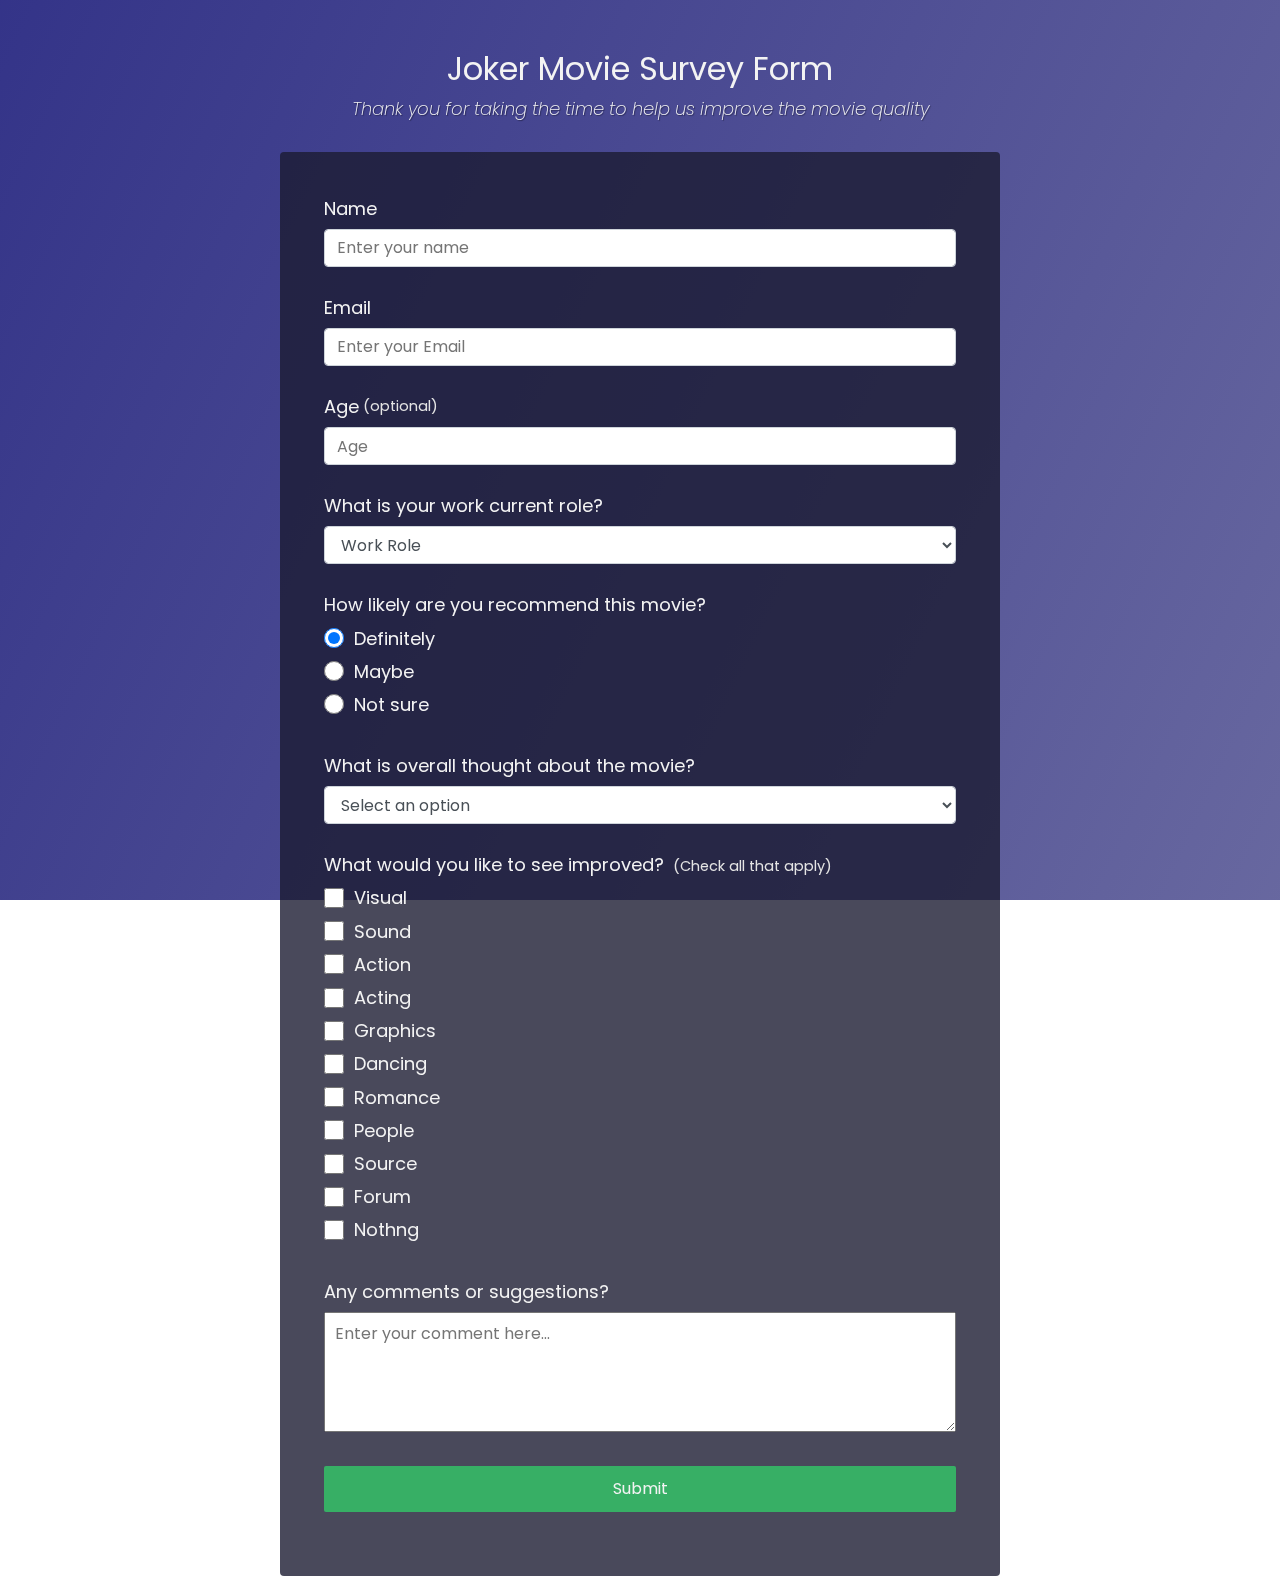
<file: index.html>
<!DOCTYPE html>
<html>
<head>
  <title>Joker Survey</title>
  <link rel="stylesheet" type="text/css" href="style.css">
</head>
<body>
  <div class="container">
  <header class="header">
    <h1 id="title" class="text-center">Joker Movie Survey Form</h1>
    <p id="description" class="description text-center">
      Thank you for taking the time to help us improve the movie quality
    </p>
  </header>
  <form id="survey-form">
    <div class="form-group">
      <label id="name-label" for="name">Name</label>
      <input
        type="text"
        name="name"
        id="name"
        class="form-control"
        placeholder="Enter your name"
        required
      />
    </div>
    <div class="form-group">
      <label id="email-label" for="email">Email</label>
      <input
        type="email"
        name="email"
        id="email"
        class="form-control"
        placeholder="Enter your Email"
        required
      />
    </div>
    <div class="form-group">
      <label id="number-label" for="number"
        >Age<span class="clue">(optional)</span></label
      >
      <input
        type="number"
        name="age"
        id="number"
        min="10"
        max="99"
        class="form-control"
        placeholder="Age"
      />
    </div>
    <div class="form-group">
      <p>What is your work current role?</p>
      <select id="dropdown" name="role" class="form-control" required>
        <option disabled selected value>Work Role</option>
        <option value="student">Student</option>
        <option value="job">Full Time Job</option>
        <option value="learner">Part-time</option>
        <option value="preferNo">Prefer not to say</option>
        <option value="other">Other</option>
      </select>
    </div>

    <div class="form-group">
      <p>How likely are you recommend this movie?</p>
      <label>
        <input
          name="user-recommend"
          value="definitely"
          type="radio"
          class="input-radio"
          checked
        />Definitely</label
      >
      <label>
        <input
          name="user-recommend"
          value="maybe"
          type="radio"
          class="input-radio"
        />Maybe</label
      >

      <label
        ><input
          name="user-recommend"
          value="not-sure"
          type="radio"
          class="input-radio"
        />Not sure</label
      >
    </div>

    <div class="form-group">
      <p>
        What is overall thought about the movie?
      </p>
      <select id="most-like" name="mostLike" class="form-control" required>
        <option disabled selected value>Select an option</option>
        <option value="challenges">Good</option>
        <option value="projects">Great</option>
        <option value="community">Okay</option>
        <option value="openSource">Nothing to say</option>
      </select>
    </div>

    <div class="form-group">
      <p>
        What would you like to see improved?
        <span class="clue">(Check all that apply)</span>
      </p>

      <label
        ><input
          name="prefer"
          value="front-end-projects"
          type="checkbox"
          class="input-checkbox"
        />Visual</label
      >
      <label>
        <input
          name="prefer"
          value="back-end-projects"
          type="checkbox"
          class="input-checkbox"
        />Sound</label
      >
      <label
        ><input
          name="prefer"
          value="data-visualization"
          type="checkbox"
          class="input-checkbox"
        />Action</label
      >
      <label
        ><input
          name="prefer"
          value="challenges"
          type="checkbox"
          class="input-checkbox"
        />Acting</label
      >
      <label
        ><input
          name="prefer"
          value="open-source-community"
          type="checkbox"
          class="input-checkbox"
        />Graphics</label
      >
      <label
        ><input
          name="prefer"
          value="gitter-help-rooms"
          type="checkbox"
          class="input-checkbox"
        />Dancing</label
      >
      <label
        ><input
          name="prefer"
          value="videos"
          type="checkbox"
          class="input-checkbox"
        />Romance</label
      >
      <label
        ><input
          name="prefer"
          value="city-meetups"
          type="checkbox"
          class="input-checkbox"
        />People</label
      >
      <label
        ><input
          name="prefer"
          value="wiki"
          type="checkbox"
          class="input-checkbox"
        />Source</label
      >
      <label
        ><input
          name="prefer"
          value="forum"
          type="checkbox"
          class="input-checkbox"
        />Forum</label
      >
      <label
        ><input
          name="prefer"
          value="additional-courses"
          type="checkbox"
          class="input-checkbox"
        />Nothng</label
      >
    </div>

    <div class="form-group">
      <p>Any comments or suggestions?</p>
      <textarea
        id="comments"
        class="input-textarea"
        name="comment"
        placeholder="Enter your comment here..."
      ></textarea>
    </div>

    <div class="form-group">
      <button type="submit" id="submit" class="submit-button">
        Submit
      </button>
    </div>
  </form>
</div>


</body>
</html>
</file>
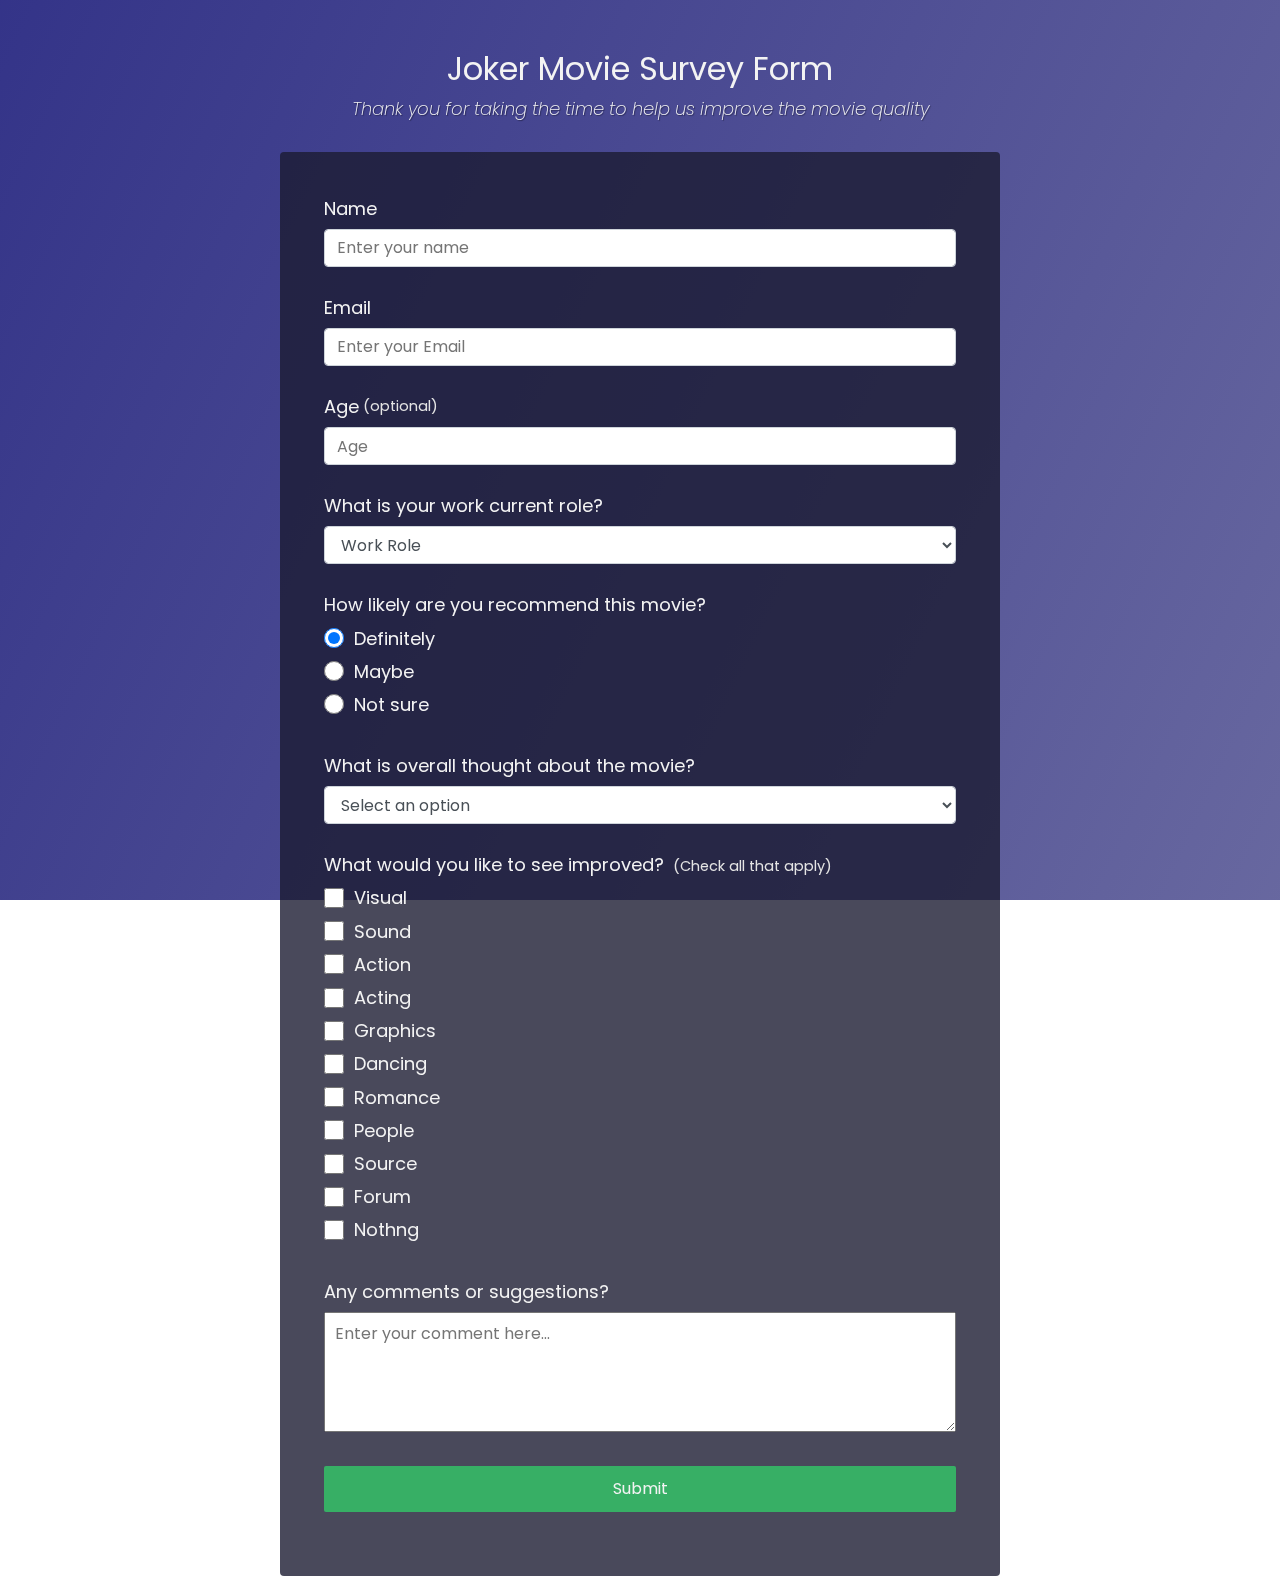
<file: moviesurveyhtml.html>
<!DOCTYPE html>
<html>
<head>
  <title>Joker Survey</title>
  <link rel="stylesheet" type="text/css" href="moviesurveycss.css">
</head>
<body>
  <div class="container">
  <header class="header">
    <h1 id="title" class="text-center">Joker Movie Survey Form</h1>
    <p id="description" class="description text-center">
      Thank you for taking the time to help us improve the movie quality
    </p>
  </header>
  <form id="survey-form">
    <div class="form-group">
      <label id="name-label" for="name">Name</label>
      <input
        type="text"
        name="name"
        id="name"
        class="form-control"
        placeholder="Enter your name"
        required
      />
    </div>
    <div class="form-group">
      <label id="email-label" for="email">Email</label>
      <input
        type="email"
        name="email"
        id="email"
        class="form-control"
        placeholder="Enter your Email"
        required
      />
    </div>
    <div class="form-group">
      <label id="number-label" for="number"
        >Age<span class="clue">(optional)</span></label
      >
      <input
        type="number"
        name="age"
        id="number"
        min="10"
        max="99"
        class="form-control"
        placeholder="Age"
      />
    </div>
    <div class="form-group">
      <p>What is your work current role?</p>
      <select id="dropdown" name="role" class="form-control" required>
        <option disabled selected value>Work Role</option>
        <option value="student">Student</option>
        <option value="job">Full Time Job</option>
        <option value="learner">Part-time</option>
        <option value="preferNo">Prefer not to say</option>
        <option value="other">Other</option>
      </select>
    </div>

    <div class="form-group">
      <p>How likely are you recommend this movie?</p>
      <label>
        <input
          name="user-recommend"
          value="definitely"
          type="radio"
          class="input-radio"
          checked
        />Definitely</label
      >
      <label>
        <input
          name="user-recommend"
          value="maybe"
          type="radio"
          class="input-radio"
        />Maybe</label
      >

      <label
        ><input
          name="user-recommend"
          value="not-sure"
          type="radio"
          class="input-radio"
        />Not sure</label
      >
    </div>

    <div class="form-group">
      <p>
        What is overall thought about the movie?
      </p>
      <select id="most-like" name="mostLike" class="form-control" required>
        <option disabled selected value>Select an option</option>
        <option value="challenges">Good</option>
        <option value="projects">Great</option>
        <option value="community">Okay</option>
        <option value="openSource">Nothing to say</option>
      </select>
    </div>

    <div class="form-group">
      <p>
        What would you like to see improved?
        <span class="clue">(Check all that apply)</span>
      </p>

      <label
        ><input
          name="prefer"
          value="front-end-projects"
          type="checkbox"
          class="input-checkbox"
        />Visual</label
      >
      <label>
        <input
          name="prefer"
          value="back-end-projects"
          type="checkbox"
          class="input-checkbox"
        />Sound</label
      >
      <label
        ><input
          name="prefer"
          value="data-visualization"
          type="checkbox"
          class="input-checkbox"
        />Action</label
      >
      <label
        ><input
          name="prefer"
          value="challenges"
          type="checkbox"
          class="input-checkbox"
        />Acting</label
      >
      <label
        ><input
          name="prefer"
          value="open-source-community"
          type="checkbox"
          class="input-checkbox"
        />Graphics</label
      >
      <label
        ><input
          name="prefer"
          value="gitter-help-rooms"
          type="checkbox"
          class="input-checkbox"
        />Dancing</label
      >
      <label
        ><input
          name="prefer"
          value="videos"
          type="checkbox"
          class="input-checkbox"
        />Romance</label
      >
      <label
        ><input
          name="prefer"
          value="city-meetups"
          type="checkbox"
          class="input-checkbox"
        />People</label
      >
      <label
        ><input
          name="prefer"
          value="wiki"
          type="checkbox"
          class="input-checkbox"
        />Source</label
      >
      <label
        ><input
          name="prefer"
          value="forum"
          type="checkbox"
          class="input-checkbox"
        />Forum</label
      >
      <label
        ><input
          name="prefer"
          value="additional-courses"
          type="checkbox"
          class="input-checkbox"
        />Nothng</label
      >
    </div>

    <div class="form-group">
      <p>Any comments or suggestions?</p>
      <textarea
        id="comments"
        class="input-textarea"
        name="comment"
        placeholder="Enter your comment here..."
      ></textarea>
    </div>

    <div class="form-group">
      <button type="submit" id="submit" class="submit-button">
        Submit
      </button>
    </div>
  </form>
</div>


</body>
</html>
</file>
<file: style.css>
@import url('https://fonts.googleapis.com/css?family=Poppins:200i,400&display=swap');

:root {
  --color-white: #f3f3f3;
  --color-darkblue: #1b1b32;
  --color-darkblue-alpha: rgba(27, 27, 50, 0.8);
  --color-green: #37af65;
}

*,
*::before,
*::after {
  box-sizing: border-box;
}

body {
  font-family: 'Poppins', sans-serif;
  font-size: 1rem;
  font-weight: 400;
  line-height: 1.4;
  color: var(--color-white);
  margin: 0;
}

/* mobile friendly alternative to using background-attachment: fixed */
body::before {
  content: '';
  position: fixed;
  top: 0;
  left: 0;
  height: 100%;
  width: 100%;
  z-index: -1;
  background: var(--color-darkblue);
  background-image: linear-gradient(
      115deg,
      rgba(58, 58, 158, 0.8),
      rgba(136, 136, 206, 0.7)
    ),
    url(https://i.pinimg.com/736x/38/16/b4/3816b44da6be257ac64ddc9047fb76e0.jpg);
  background-size: cover;
  background-repeat: no-repeat;
  background-position: center;
}

h1 {
  font-weight: 400;
  line-height: 1.2;
}

p {
  font-size: 1.125rem;
}

h1,
p {
  margin-top: 0;
  margin-bottom: 0.5rem;
}

label {
  display: flex;
  align-items: center;
  font-size: 1.125rem;
  margin-bottom: 0.5rem;
}

input,
button,
select,
textarea {
  margin: 0;
  font-family: inherit;
  font-size: inherit;
  line-height: inherit;
}

button {
  border: none;
}

.container {
  width: 100%;
  margin: 3.125rem auto 0 auto;
}

@media (min-width: 576px) {
  .container {
    max-width: 540px;
  }
}

@media (min-width: 768px) {
  .container {
    max-width: 720px;
  }
}

.header {
  padding: 0 0.625rem;
  margin-bottom: 1.875rem;
}

.description {
  font-style: italic;
  font-weight: 200;
  text-shadow: 1px 1px 1px rgba(0, 0, 0, 0.4);
}

.clue {
  margin-left: 0.25rem;
  font-size: 0.9rem;
  color: #e4e4e4;
}

.text-center {
  text-align: center;
}

/* form */

form {
  background: var(--color-darkblue-alpha);
  padding: 2.5rem 0.625rem;
  border-radius: 0.25rem;
}

@media (min-width: 480px) {
  form {
    padding: 2.5rem;
  }
}

.form-group {
  margin: 0 auto 1.25rem auto;
  padding: 0.25rem;
}

.form-control {
  display: block;
  width: 100%;
  height: 2.375rem;
  padding: 0.375rem 0.75rem;
  color: #495057;
  background-color: #fff;
  background-clip: padding-box;
  border: 1px solid #ced4da;
  border-radius: 0.25rem;
  transition: border-color 0.15s ease-in-out, box-shadow 0.15s ease-in-out;
}

.form-control:focus {
  border-color: #80bdff;
  outline: 0;
  box-shadow: 0 0 0 0.2rem rgba(0, 123, 255, 0.25);
}

.input-radio,
.input-checkbox {
  display: inline-block;
  margin-right: 0.625rem;
  min-height: 1.25rem;
  min-width: 1.25rem;
}

.input-textarea {
  min-height: 120px;
  width: 100%;
  padding: 0.625rem;
  resize: vertical;
}

.submit-button {
  display: block;
  width: 100%;
  padding: 0.75rem;
  background: var(--color-green);
  color: inherit;
  border-radius: 2px;
  cursor: pointer;
}
</file>
<file: moviesurveycss.css>
@import url('https://fonts.googleapis.com/css?family=Poppins:200i,400&display=swap');

:root {
  --color-white: #f3f3f3;
  --color-darkblue: #1b1b32;
  --color-darkblue-alpha: rgba(27, 27, 50, 0.8);
  --color-green: #37af65;
}

*,
*::before,
*::after {
  box-sizing: border-box;
}

body {
  font-family: 'Poppins', sans-serif;
  font-size: 1rem;
  font-weight: 400;
  line-height: 1.4;
  color: var(--color-white);
  margin: 0;
}

/* mobile friendly alternative to using background-attachment: fixed */
body::before {
  content: '';
  position: fixed;
  top: 0;
  left: 0;
  height: 100%;
  width: 100%;
  z-index: -1;
  background: var(--color-darkblue);
  background-image: linear-gradient(
      115deg,
      rgba(58, 58, 158, 0.8),
      rgba(136, 136, 206, 0.7)
    ),
    url(https://i.pinimg.com/736x/38/16/b4/3816b44da6be257ac64ddc9047fb76e0.jpg);
  background-size: cover;
  background-repeat: no-repeat;
  background-position: center;
}

h1 {
  font-weight: 400;
  line-height: 1.2;
}

p {
  font-size: 1.125rem;
}

h1,
p {
  margin-top: 0;
  margin-bottom: 0.5rem;
}

label {
  display: flex;
  align-items: center;
  font-size: 1.125rem;
  margin-bottom: 0.5rem;
}

input,
button,
select,
textarea {
  margin: 0;
  font-family: inherit;
  font-size: inherit;
  line-height: inherit;
}

button {
  border: none;
}

.container {
  width: 100%;
  margin: 3.125rem auto 0 auto;
}

@media (min-width: 576px) {
  .container {
    max-width: 540px;
  }
}

@media (min-width: 768px) {
  .container {
    max-width: 720px;
  }
}

.header {
  padding: 0 0.625rem;
  margin-bottom: 1.875rem;
}

.description {
  font-style: italic;
  font-weight: 200;
  text-shadow: 1px 1px 1px rgba(0, 0, 0, 0.4);
}

.clue {
  margin-left: 0.25rem;
  font-size: 0.9rem;
  color: #e4e4e4;
}

.text-center {
  text-align: center;
}

/* form */

form {
  background: var(--color-darkblue-alpha);
  padding: 2.5rem 0.625rem;
  border-radius: 0.25rem;
}

@media (min-width: 480px) {
  form {
    padding: 2.5rem;
  }
}

.form-group {
  margin: 0 auto 1.25rem auto;
  padding: 0.25rem;
}

.form-control {
  display: block;
  width: 100%;
  height: 2.375rem;
  padding: 0.375rem 0.75rem;
  color: #495057;
  background-color: #fff;
  background-clip: padding-box;
  border: 1px solid #ced4da;
  border-radius: 0.25rem;
  transition: border-color 0.15s ease-in-out, box-shadow 0.15s ease-in-out;
}

.form-control:focus {
  border-color: #80bdff;
  outline: 0;
  box-shadow: 0 0 0 0.2rem rgba(0, 123, 255, 0.25);
}

.input-radio,
.input-checkbox {
  display: inline-block;
  margin-right: 0.625rem;
  min-height: 1.25rem;
  min-width: 1.25rem;
}

.input-textarea {
  min-height: 120px;
  width: 100%;
  padding: 0.625rem;
  resize: vertical;
}

.submit-button {
  display: block;
  width: 100%;
  padding: 0.75rem;
  background: var(--color-green);
  color: inherit;
  border-radius: 2px;
  cursor: pointer;
}
</file>
